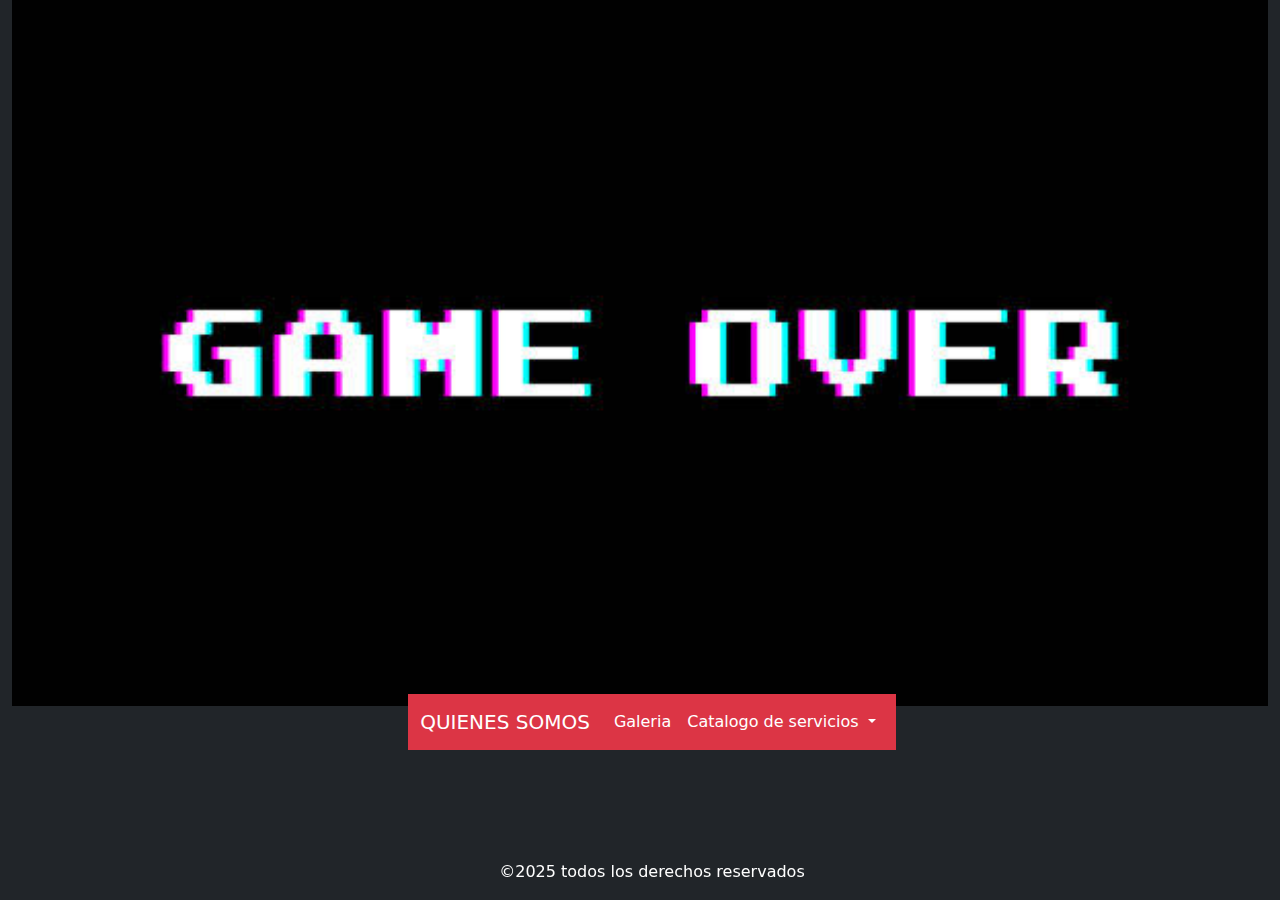
<file: Mision 1/index.html>
<!DOCTYPE html>
<html lang="en">

<head>
  <meta charset="UTF-8">
  <meta name="viewport" content="width=device-width, initial-scale=1.0">
  <title>Games</title>
  <link rel="stylesheet" href="css/bootstrap.min.css">
  <script src="js/bootstrap.bundle.min.js"></script>
  <link rel="stylesheet" href="css/estilos.css">
</head>

<body class="bg-dark">
  <div class="container-fluid">
    <header>
      <div class="row">
        <div class="col-12">
          <img class="img-fluid"  src="img/logo.jpg" alt="imagen GameOver">
        </div>
      </div>
    </header>

    <main>
      <section>
        <div class="acomodar">
          <nav class="navbar navbar-expand-lg bg-danger">
            <div class="container-fluid text-center ">
              <a class="navbar-brand text-white" href="#">QUIENES SOMOS</a>
              <button class="navbar-toggler" type="button" data-bs-toggle="collapse"
                data-bs-target="#navbarSupportedContent" aria-controls="navbarSupportedContent" aria-expanded="false"
                aria-label="Toggle navigation">
                <span class="navbar-toggler-icon"></span>
              </button>
              <div class="collapse navbar-collapse  " id="navbarSupportedContent">
                <ul class="navbar-nav me-auto mb-2 mb-lg-0  ">
                  <li class="nav-item ">
                    <a class="nav-link active text-white" aria-current="page" href="Galeria.html"
                      target="_blank">Galeria</a>
                  </li>
                  <li class="nav-item dropdown">
                    <a class="nav-link dropdown-toggle text-white " href="#" role="button" data-bs-toggle="dropdown"
                      aria-expanded="false">
                      Catalogo de servicios
                    </a>
                    <ul class="dropdown-menu">
                      <li><a class="dropdown-item " href="videos.html" target="_blank">videos</a></li>
                      <li><a class="dropdown-item" href="eventos.html" target="_blank" >Eventos</a></li>
                      <li>
                        <hr class="dropdown-divider">
                      </li>
                      <li><a class="dropdown-item" href="formulario.html" target="_blank" >Formulario</a></li>
                    </ul>
                  </li>
                </ul>

              </div>
            </div>
          </nav>
        </div>

      </section>
    </main>

    <footer>
      <p class="text-white text-center">&copy;2025 todos los derechos reservados</p>
    </footer>

  </div>
</body>

</html>
</file>
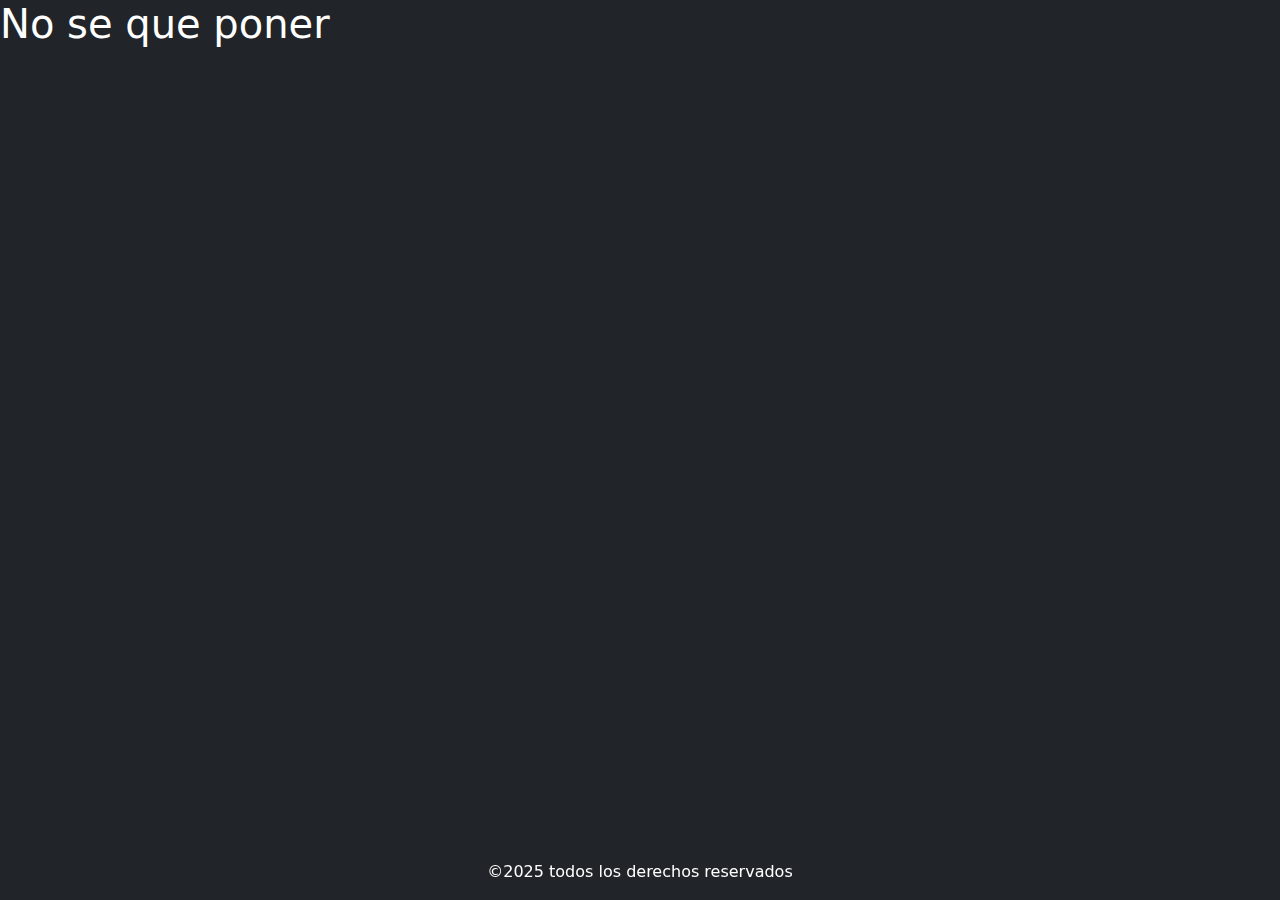
<file: Mision 1/dierectorio.html>
<!DOCTYPE html>
<html lang="en">

<head>
    <meta charset="UTF-8">
    <meta name="viewport" content="width=device-width, initial-scale=1.0">
    <title>Directorio Telefonico</title>
    <link rel="stylesheet" href="css/bootstrap.min.css">
    <link rel="stylesheet" href="css/estilos.css">
    <script src="js/bootstrap.bundle.min.js"></script>
</head>

<body class="bg-dark">
    <h1 class="text-white">No se que poner</h1>

    <footer>
        <p class="text-white text-center">&copy;2025 todos los derechos reservados</p>
    </footer>
</body>

</html>
</file>
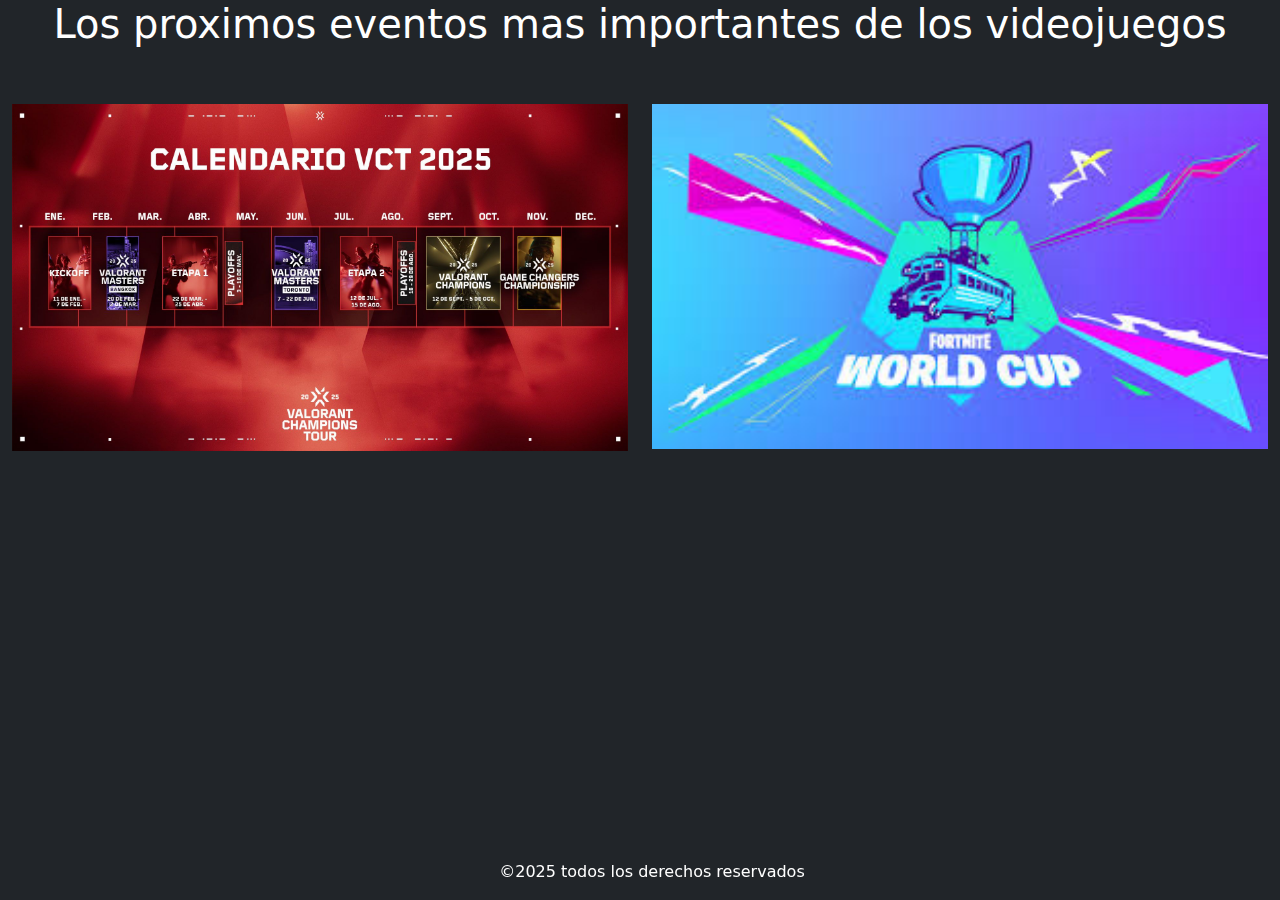
<file: Mision 1/eventos.html>
<!DOCTYPE html>
<html lang="en">
<head>
    <meta charset="UTF-8">
    <meta name="viewport" content="width=device-width, initial-scale=1.0">
    <title>Eventos</title>
    <link rel="stylesheet" href="css/bootstrap.min.css">
    <link rel="stylesheet" href="css/estilos.css">
    <script src="js/bootstrap.bundle.min.js"></script>
</head>
<body class="bg-dark">
    <div class="container-fluid">
        <header>
            <h1 class="text-white text-center">Los proximos eventos mas importantes de los videojuegos</h1>
        </header>    
    
        <main>
            <div class="row py-5"> 
                <div class="col-6">
                    <img src="img/Evento 1.jpg" alt="">
                </div>
                
                <div class="col-6">
                    <img src="img/Evento 2.jpg" alt="">
                </div>
            </div>
        </main>
    
        <footer>
            <p class="text-white text-center">&copy;2025 todos los derechos reservados</p>
        </footer>
    </div>
</body>
</html>
</file>
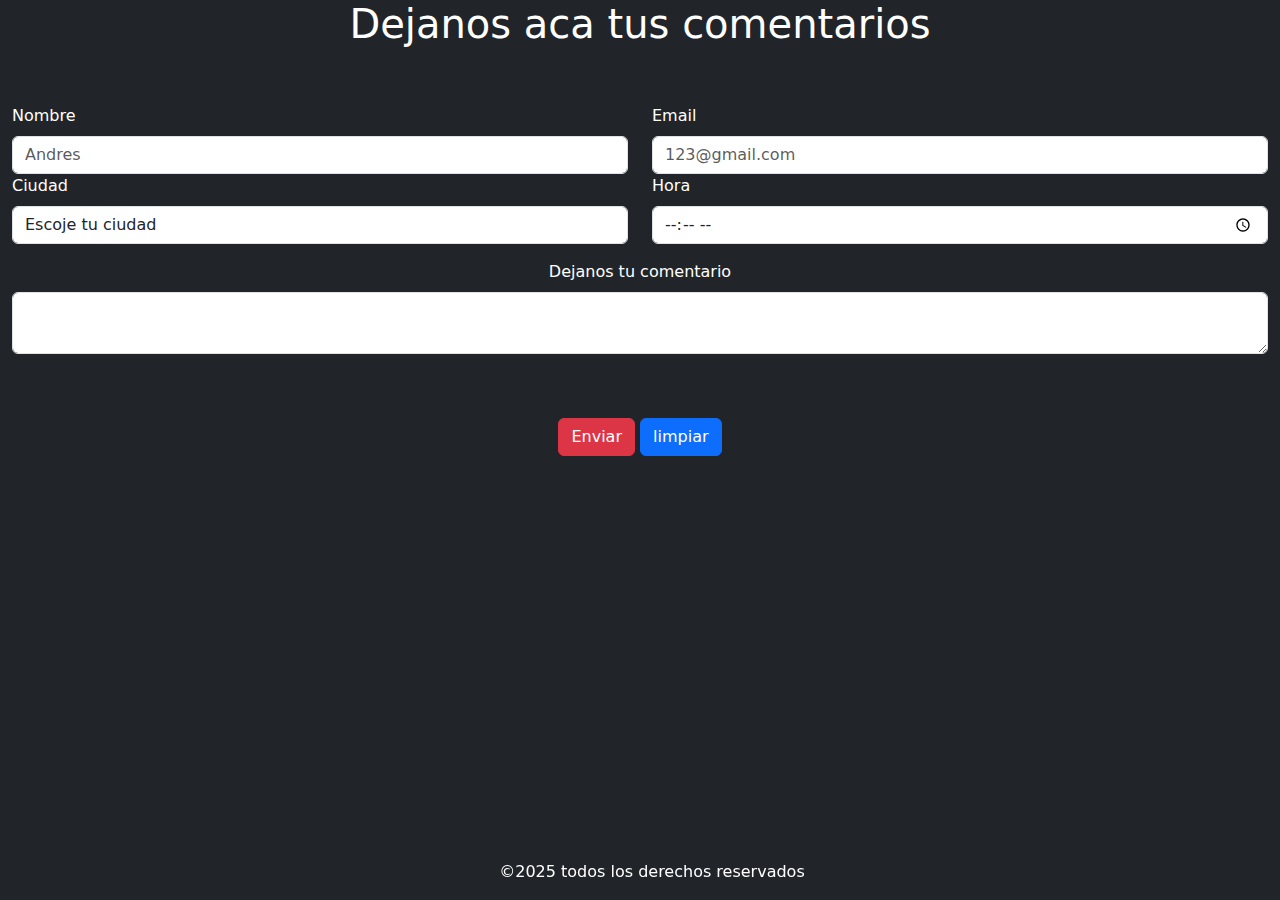
<file: Mision 1/formulario.html>
<!DOCTYPE html>
<html lang="en">

<head>
    <meta charset="UTF-8">
    <meta name="viewport" content="width=device-width, initial-scale=1.0">
    <title>Formulario</title>
    <link rel="stylesheet" href="css/bootstrap.min.css">
    <link rel="stylesheet" href="css/estilos.css">
    <script src="js/bootstrap.bundle.min.js"></script>
</head>

<body class="bg-dark">

    <div class="container-fluid">
        <header>
            <h1 class="text-white text-center">Dejanos aca tus comentarios </h1>
        </header>
        <main>
            <form action="">
                <div class="py-5">
                    <div class="row">
                        <div class="col-6 text-white">
                            <label class="form-label">Nombre</label>
                            <input placeholder="Andres" type="text" name="nombre" maxlength="50" minlength="5"
                                class="form-control">
                        </div>
                        <div class="col-6 text-white">
                            <label class="form-label">Email</label>
                            <input placeholder="123@gmail.com" type="email" name="email" class="form-control">
                        </div>
                    </div>

                    <div class="row">
                        <div class="col-6 text-white">
                            <label class="form-label">Ciudad</label>
                            <select class="form-control">
                                <option value="">Escoje tu ciudad</option>
                                <option value="">Ocaña</option>
                                <option value="">Cucuta</option>
                                <option value="">Bucaramanga</option>
                                <option value="">Medellin</option>
                            </select>
                        </div>
                        <div class="col-6 text-white">
                            <label class="form-label">Hora</label>
                            <input placeholder="Hora" type="time" name="hora" class="form-control">
                        </div>
                    </div>

                    <div class="row">
                        <div class="col-12 text-center py-3">

                            <label class="form-label  text-white">Dejanos tu comentario</label>
                            <textarea class="form-control" id=""></textarea>
                        </div>
                    </div>

                    <div class="text-center py-5">
                        <button type="submit" class="btn btn-danger">Enviar</button>
                        <button type="reset" class="btn btn-primary">limpiar</button>
                    </div>


                </div>
            </form>



        </main>
        <footer>
            <p class="text-white text-center">&copy;2025 todos los derechos reservados</p>
        </footer>
    </div>

</body>

</html>
</file>
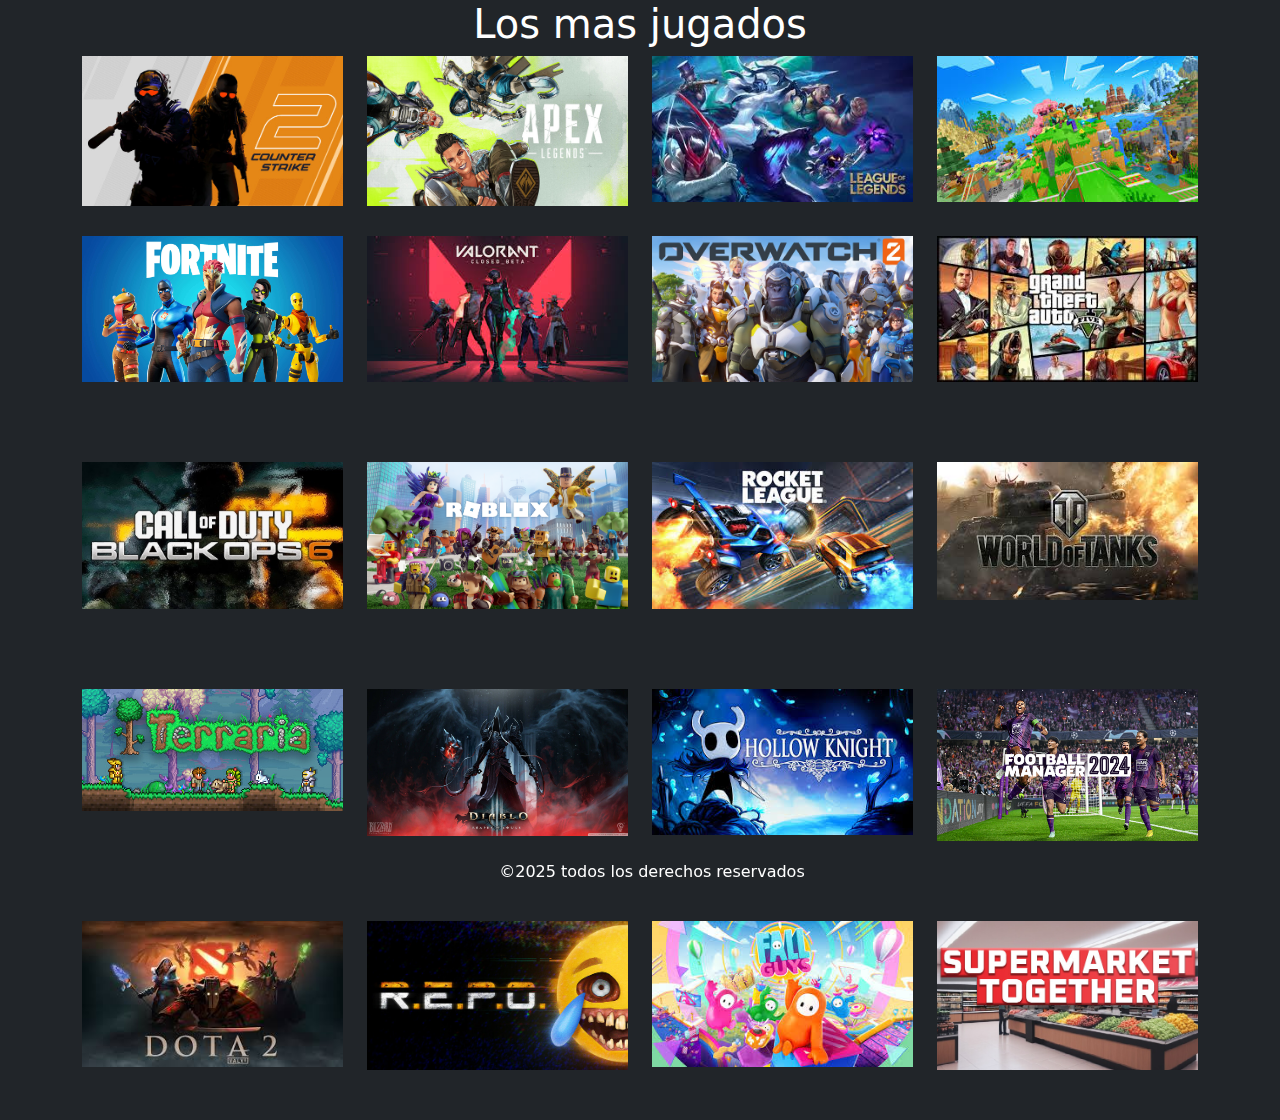
<file: Mision 1/Galeria.html>
<!DOCTYPE html>
<html lang="en">

<head>
  <meta charset="UTF-8">
  <meta name="viewport" content="width=device-width, initial-scale=1.0">
  <title>Galeria</title>
  <link rel="stylesheet" href="css/estilos.css">
  <link rel="stylesheet" href="css/bootstrap.min.css">
  <script src="js/bootstrap.bundle.min.js"></script>
</head>

<body class="bg-dark">
  <div class="container-fluid">
    <header>
      <h1 class="text-center text-white">Los mas jugados</h1>
    </header>

    <main>
      <section>
        <div class="container text-center">
  
          <div>
            <div class="row">
              <div class="col-3">
                <img src="img/imagengrid1.jpg" alt="">
              </div>
              <div class="col-3">
                <img src="img/imagengird2.jpg" alt="">
              </div>
              <div class="col-3">
                <img src="img/imagengird3.jpg" alt="">
              </div>
              <div class="col-3">
                <img src="img/imagengird4.jpg" alt="">
              </div>
            </div>
          </div>
  
          <div class="separacion">
            <div class="row">
              <div class="col-3">
                <img src="img/imagengird5.jpg" alt="">
              </div>
              <div class="col-3">
                <img src="img/imagengird6.jpg" alt="">
              </div>
              <div class="col-3">
                <img src="img/imagengird7.jpg" alt="">
              </div>
              <div class="col-3">
                <img src="img/imagengird8.jpg" alt="">
              </div>
            </div>
          </div>
  
          <div class="separacion">
            <div class="row">
              <div class="col-3">
                <img src="img/imagengird9.jpg" alt="">
              </div>
              <div class="col-3">
                <img src="img/imagengird10.png" alt="">
              </div>
              <div class="col-3">
                <img src="img/imagengird11.jpg" alt="">
              </div>
              <div class="col-3">
                <img src="img/imagengird12.jpg" alt="">
              </div>
            </div>
          </div>
  
          <div class="separacion">
            <div class="row">
              <div class="col-3">
                <img src="img/imagengird13.jpg" alt="">
              </div>
              <div class="col-3">
                <img src="img/imagengird14.jpg" alt="">
              </div>
              <div class="col-3">
                <img src="img/imagengird15.jpg" alt="">
              </div>
              <div class="col-3">
                <img src="img/imagengird16.jpg" alt="">
              </div>
            </div>
          </div>
  
          <div class="separacion">
            <div class="row">
              <div class="col-3">
                <img src="img/imagengird17.jpg" alt="">
              </div>
              <div class="col-3">
                <img src="img/imagengird18.jpg" alt="">
              </div>
              <div class="col-3">
                <img src="img/imagengird19.jpg" alt="">
              </div>
              <div class="col-3">
                <img src="img/imagengird20.jpg" alt="">
              </div>
            </div>
          </div>
        </div>
      </section>
    </main>
   
    <footer>
      <p class="text-white text-center">&copy;2025 todos los derechos reservados</p>
    </footer>
  </div>
</body>

</html>
</file>
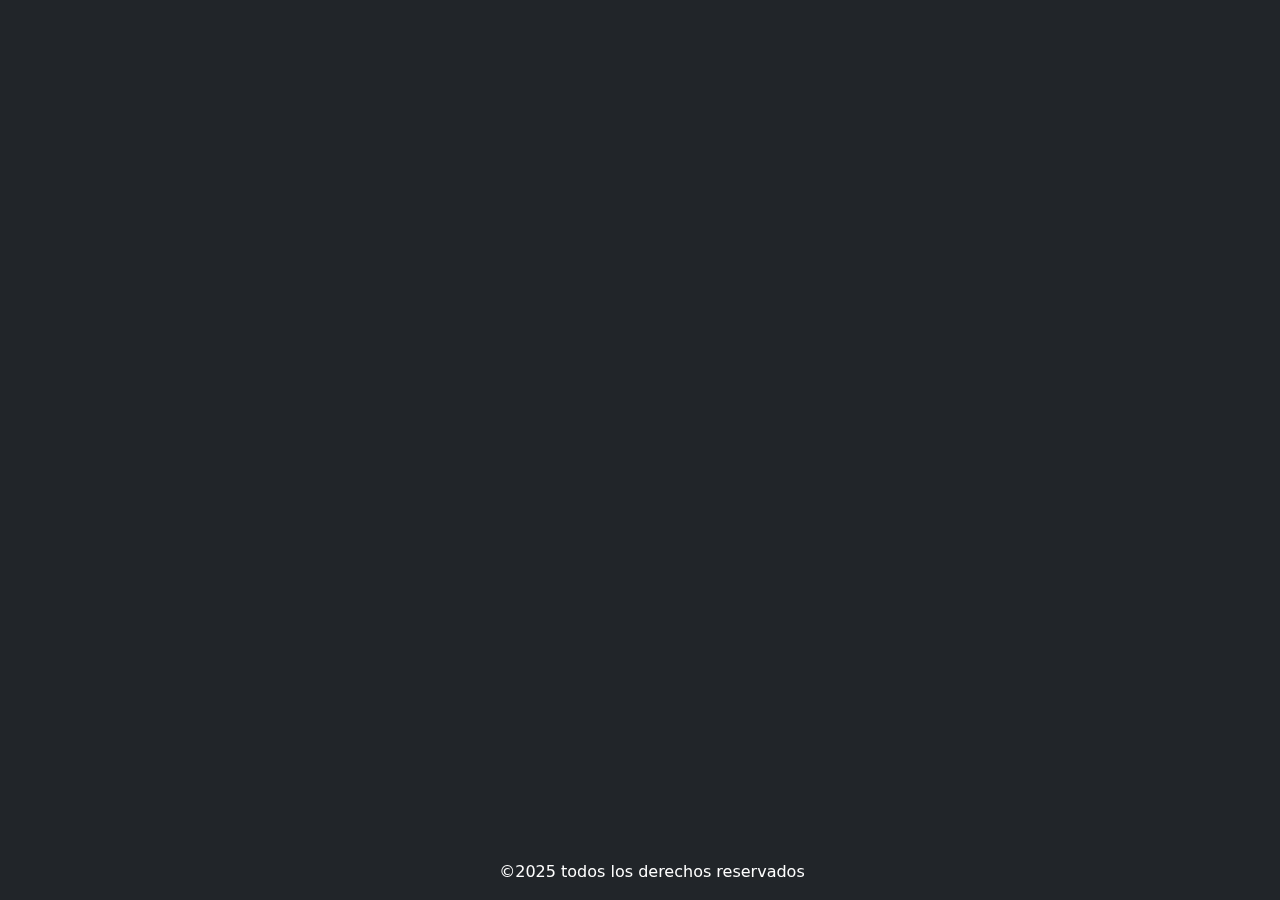
<file: Mision 1/videos.html>
<!DOCTYPE html>
<html lang="en">

<head>
    <meta charset="UTF-8">
    <meta name="viewport" content="width=device-width, initial-scale=1.0">
    <title>Videos</title>
    <link rel="stylesheet" href="css/bootstrap.min.css">
    <link rel="stylesheet" href="css/estilos.css">
    <script src="js/bootstrap.bundle.min.js"></script>
</head>

<body class="bg-dark">
    <div class="container-fluid">
        <iframe class="video" width="1280" height="720" src="https://www.youtube.com/embed/8zq4G7BZpwU"
        title="TOP 10 juegos mas jugados de todo el mundo 🌎🌍" frameborder="0"
        allow="accelerometer; autoplay; clipboard-write; encrypted-media; gyroscope; picture-in-picture; web-share"
        referrerpolicy="strict-origin-when-cross-origin" allowfullscreen></iframe>

    <footer>
        <p class="text-white text-center">&copy;2025 todos los derechos reservados</p>
    </footer>
    </div>
</body>

</html>
</file>
<file: Mision 1/css/estilos.css>
*{
    padding: 0;
    margin: 0;
    scrollbar-color: rgb(17, 239, 255) rgb(204, 0, 255);
    scrollbar-width: thin;
}


.acomodar{
    display: flex;
    justify-content: center;  
    position: fixed;
    text-align: center;
    z-index: 1000;
    bottom: 0;
    padding: 150px;
    width: 100%;
}

img{
    width: 100%;
}
.separacion{
    padding-top: 30px ;
    padding-bottom: 50px;
}

footer{
    display: flex;
    position: fixed;
    z-index: 1000;
    bottom: 0;
    width: 100%;
    justify-content: center;
    
}
.video{
    display: flex;
    justify-content: center;
    width: 100%;
    height: 850px;
    
}
</file>
